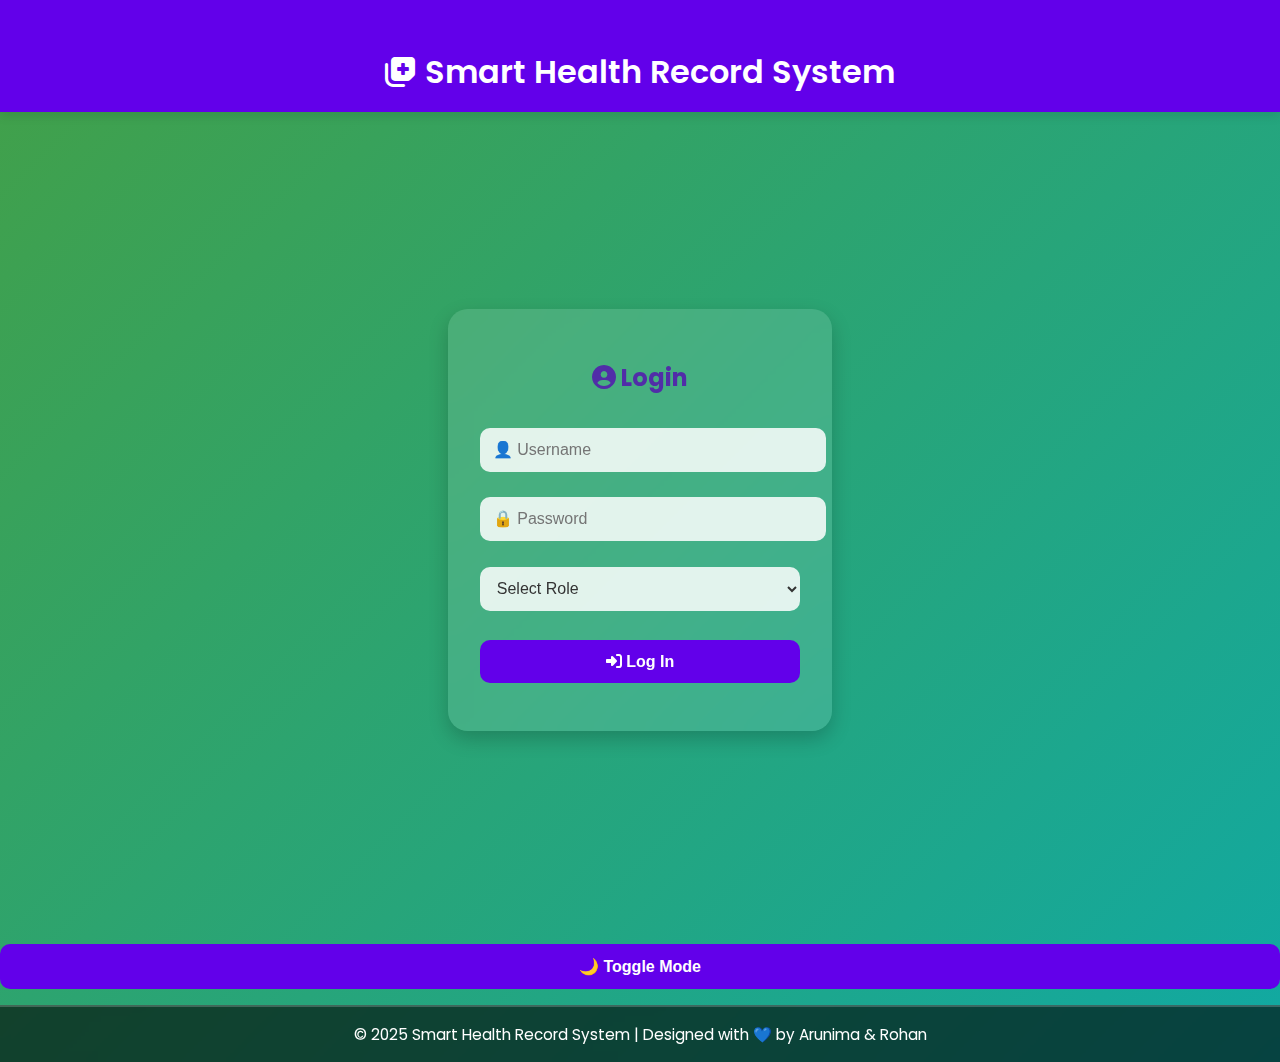
<file: index.html>
<!DOCTYPE html>
<html lang="en">
<head>
  <meta charset="UTF-8" />
  <meta name="viewport" content="width=device-width, initial-scale=1.0"/>
  <title>Login | Smart Health Record System</title>
  <link rel="stylesheet" href="style.css"/>
  <script src="script.js" defer></script>
  <link rel="stylesheet" href="https://cdnjs.cloudflare.com/ajax/libs/font-awesome/6.5.0/css/all.min.css"/>
  <link href="https://fonts.googleapis.com/css2?family=Poppins:wght@400;600&display=swap" rel="stylesheet">
  <style>
    body {
      margin: 0;
      font-family: 'Poppins', sans-serif;
      background: linear-gradient(-45deg, #8e24aa, #3949ab, #00acc1, #43a047);
      background-size: 400% 400%;
      animation: gradientShift 12s ease infinite;
      color: #fff;
    }
    @keyframes gradientShift {
      0% { background-position: 0% 50%; }
      50% { background-position: 100% 50%; }
      100% { background-position: 0% 50%; }
    }
    .header {
      text-align: center;
      padding: 3rem 1rem 1rem;
      font-size: 2rem;
      font-weight: 600;
      color: #fff;
      animation: fadeInDown 1s ease-in-out;
    }
    @keyframes fadeInDown {
      from { opacity: 0; transform: translateY(-20px); }
      to { opacity: 1; transform: translateY(0); }
    }
    .container {
      display: flex;
      justify-content: center;
      align-items: center;
      height: calc(100vh - 180px);
    }
    .card {
      background: rgba(255, 255, 255, 0.12);
      backdrop-filter: blur(10px);
      border-radius: 20px;
      padding: 2rem;
      width: 320px;
      box-shadow: 0 8px 20px rgba(0,0,0,0.2);
      text-align: center;
      animation: fadeInUp 1s ease-out;
    }
    @keyframes fadeInUp {
      from { opacity: 0; transform: translateY(20px); }
      to { opacity: 1; transform: translateY(0); }
    }
    input, select {
      width: 100%;
      padding: 0.8rem;
      margin: 0.8rem 0;
      border: none;
      border-radius: 10px;
      background: rgba(255, 255, 255, 0.85);
      font-size: 1rem;
      color: #333;
      transition: 0.3s ease;
    }
    input:focus, select:focus {
      outline: none;
      background: #fff;
      box-shadow: 0 0 5px #00acc1;
    }
    button {
      width: 100%;
      padding: 0.8rem;
      margin-top: 1rem;
      border: none;
      border-radius: 10px;
      background-color: #6200ea;
      color: white;
      font-weight: 600;
      font-size: 1rem;
      cursor: pointer;
      position: relative;
      overflow: hidden;
    }
    button::after {
      content: '';
      position: absolute;
      top: 0; left: 0;
      width: 0%; height: 100%;
      background: rgba(255, 255, 255, 0.2);
      transition: 0.4s;
    }
    button:hover::after {
      width: 100%;
    }
    .footer {
  text-align: center;
  padding: 1rem;
  font-size: 0.95rem;
  background-color: rgba(0, 0, 0, 0.6);  /* Dark semi-transparent background */
  color: #fff;
  border-top: 2px solid #ffffff33;
  backdrop-filter: blur(5px);  /* Optional: subtle glass effect */
}


  </style>
</head>
<body>
  <header class="header">
    <i class="fas fa-notes-medical"></i> Smart Health Record System
  </header>

  <div class="container">
    <div class="card">
      <h2><i class="fas fa-user-circle"></i> Login</h2>
      <input type="text" id="username" placeholder="👤 Username"/>
      <input type="password" id="password" placeholder="🔒 Password"/>
      <select id="role">
        <option value="">Select Role</option>
        <option value="doctor">🩺 Doctor</option>
        <option value="patient">👨‍⚕️ Patient</option>
      </select>
      <button onclick="login()"><i class="fas fa-sign-in-alt"></i> Log In</button>
      <div id="login-message" style="margin-top:1rem;"></div>
    </div>
  </div>
<div style="text-align: center; margin-bottom: 1rem;">
  <button onclick="toggleDarkMode()" aria-label="Toggle Dark Mode">
    🌙 Toggle Mode
  </button>
</div>


  <footer class="footer">© 2025 Smart Health Record System | Designed with 💙 by Arunima & Rohan</footer>
  <script>
    async function login() {
      const username = document.getElementById('username').value.trim();
      const password = document.getElementById('password').value;
      const role = document.getElementById('role').value;
      const msgDiv = document.getElementById('login-message');
      msgDiv.textContent = '';
      if (!username || !password || !role) {
        msgDiv.textContent = "Please fill all fields and select a role.";
        msgDiv.style.color = "yellow";
        return;
      }
      try {
        const res = await fetch('http://localhost:5000/login', {
          method: 'POST',
          headers: { 'Content-Type': 'application/json' },
          body: JSON.stringify({ username, password })
        });
        const data = await res.json();
        if (res.ok && data.role === role) {
          msgDiv.textContent = data.message;
          msgDiv.style.color = "lightgreen";
          // Optionally redirect based on role
          // window.location.href = role === "doctor" ? "doctor.html" : "patient.html";
        } else if (res.ok && data.role !== role) {
          msgDiv.textContent = "Role does not match credentials.";
          msgDiv.style.color = "orange";
        } else {
          msgDiv.textContent = data.message || "Login failed";
          msgDiv.style.color = "red";
        }
      } catch (err) {
        msgDiv.textContent = "Could not connect to server.";
        msgDiv.style.color = "red";
      }
    }
    // ...existing or placeholder for toggleDarkMode()...
  </script>
</body>
</html>
</file>
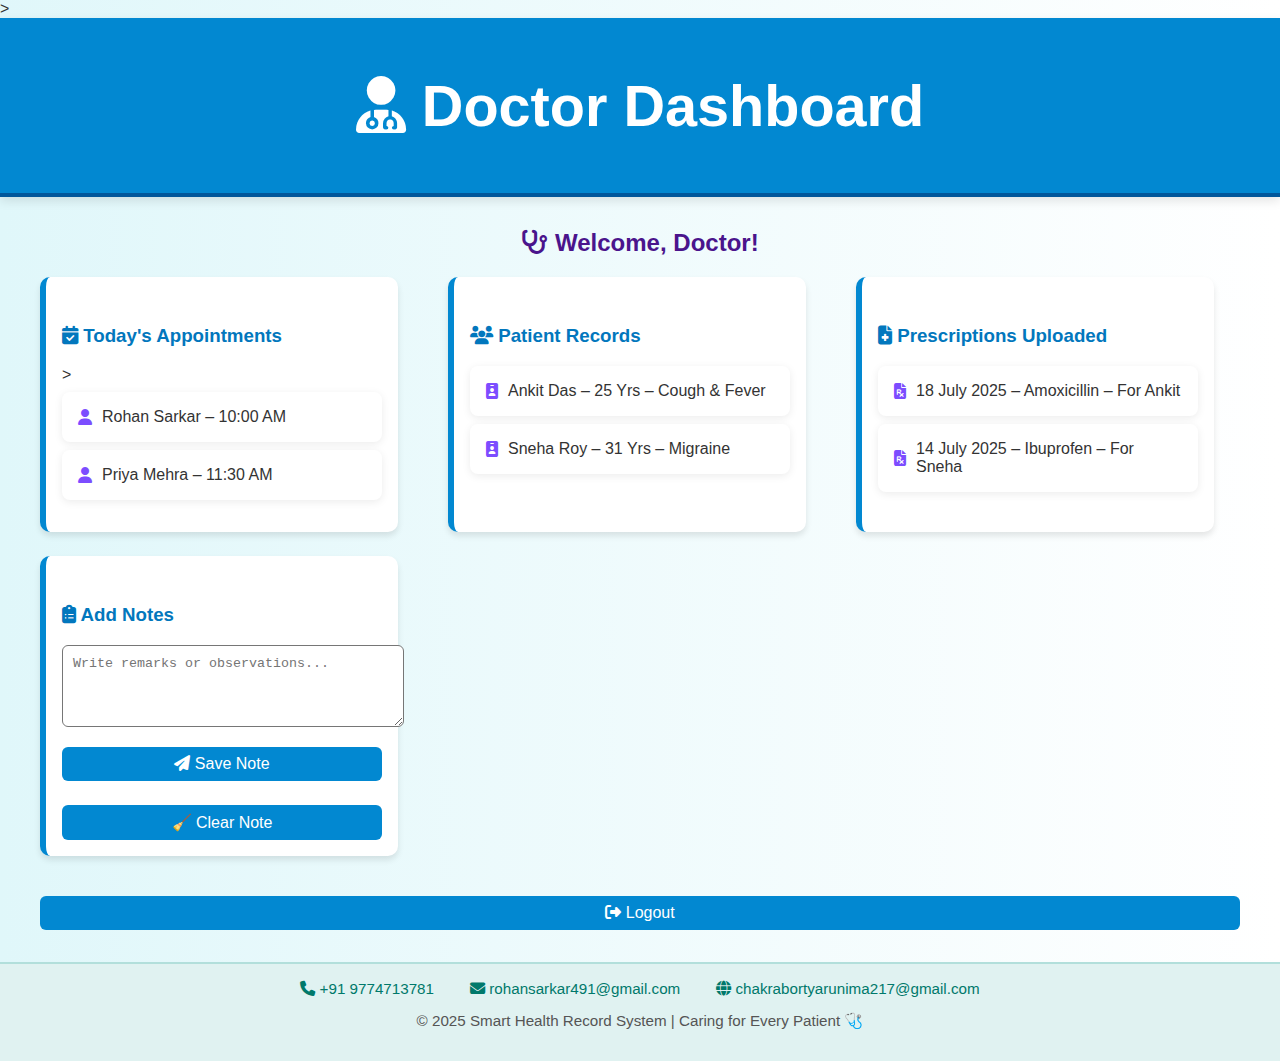
<file: doctor-dashboard.html>
<!DOCTYPE html>
<html lang="en">
<head>
  <meta charset="UTF-8" />
  <meta name="viewport" content="width=device-width, initial-scale=1.0" />
  <title>Doctor Dashboard</title>
  <link rel="stylesheet" href="style.css" />
  <link
    rel="stylesheet"
    href="https://cdnjs.cloudflare.com/ajax/libs/font-awesome/6.5.0/css/all.min.css"
    crossorigin="anonymous"
    referrerpolicy="no-referrer"
  />
  <style>
    body {
      background: linear-gradient(to right, #e0f7fa, #ffffff);
      font-family: 'Segoe UI', Tahoma, Geneva, Verdana, sans-serif;
      color: #333;
    }
    .header {
      background-color: #0288d1;
      color: white;
      padding: 1rem;
      text-align: center;
      border-bottom: 4px solid #01579b;
    }
    .dashboard {
      max-width: 1200px;
      margin: 2rem auto;
      padding: 0 1rem;
    }
    .dashboard-grid {
      display: grid;
      grid-template-columns: repeat(auto-fit, minmax(300px, 1fr));
      gap: 1.5rem;
    }
    .card {
      background-color: #ffffff;
      border-left: 6px solid #0288d1;
      padding: 1rem;
      border-radius: 10px;
      box-shadow: 0 4px 6px rgba(0,0,0,0.1);
    }
    .card h3 {
      color: #0277bd;
    }
    .footer {
      background-color: #e0f2f1;
      padding: 1rem;
      text-align: center;
      border-top: 2px solid #b2dfdb;
      margin-top: 2rem;
    }
    .footer-links a {
      color: #00796b;
      margin: 0 10px;
      text-decoration: none;
    }
    button {
      background-color: #0288d1;
      color: white;
      padding: 0.5rem 1rem;
      border: none;
      border-radius: 6px;
      cursor: pointer;
    }
    button:hover {
      background-color: #0277bd;
    }
  </style>
 >

</head>
<body>
  <header class="header">
    <h1><i class="fas fa-user-md"></i> Doctor Dashboard</h1>
  </header>

  <div class="dashboard">
    <h2><i class="fas fa-stethoscope"></i> Welcome, Doctor!</h2>
    <div class="dashboard-grid">
      <div class="card">
        <h3><i class="fas fa-calendar-check"></i> Today's Appointments</h3>
        <ul id="appointment-list">
>
          <li><i class="fas fa-user"></i> Rohan Sarkar – 10:00 AM</li>
          <li><i class="fas fa-user"></i> Priya Mehra – 11:30 AM</li>
        </ul>
      </div>
      <div class="card">
        <h3><i class="fas fa-users"></i> Patient Records</h3>
        <ul id="patient-list"></ul>

          <li><i class="fas fa-id-badge"></i> Ankit Das – 25 Yrs – Cough & Fever</li>
          <li><i class="fas fa-id-badge"></i> Sneha Roy – 31 Yrs – Migraine</li>
        </ul>
      </div>
      <div class="card">
        <h3><i class="fas fa-file-medical"></i> Prescriptions Uploaded</h3>
        <ul>
          <li><i class="fas fa-file-prescription"></i> 18 July 2025 – Amoxicillin – For Ankit</li>
          <li><i class="fas fa-file-prescription"></i> 14 July 2025 – Ibuprofen – For Sneha</li>
        </ul>
      </div>
      
      <div class="card">
  <h3><i class="fas fa-clipboard-list"></i> Add Notes</h3>
  <textarea id="doctor-note" placeholder="Write remarks or observations..." rows="4" style="width:100%; padding:10px; border-radius:6px;"></textarea>
  <button onclick="saveNote()" style="margin-top: 1rem;"><i class="fas fa-paper-plane"></i> Save Note</button>
  <p id="note-status" style="color: green; margin-top: 0.5rem;"></p>
  <button onclick="clearNote()">🧹 Clear Note</button>

</div>

    </div>
    <div style="text-align: center; margin-top: 2rem;">
      <button onclick="window.location.href='index.html'" aria-label="Logout">
        <i class="fas fa-sign-out-alt"></i> Logout
      </button>
    </div>
  </div>

  <footer class="footer">
    <div class="footer-links">
      <a href="#"><i class="fas fa-phone"></i> +91 9774713781</a>
      <a href="#"><i class="fas fa-envelope"></i> rohansarkar491@gmail.com</a>
      <a href="#"><i class="fas fa-globe"></i> chakrabortyarunima217@gmail.com</a>
    </div>
    <p>&copy; 2025 Smart Health Record System | Caring for Every Patient 🩺</p>
  </footer>
</body>
</html>
</file>
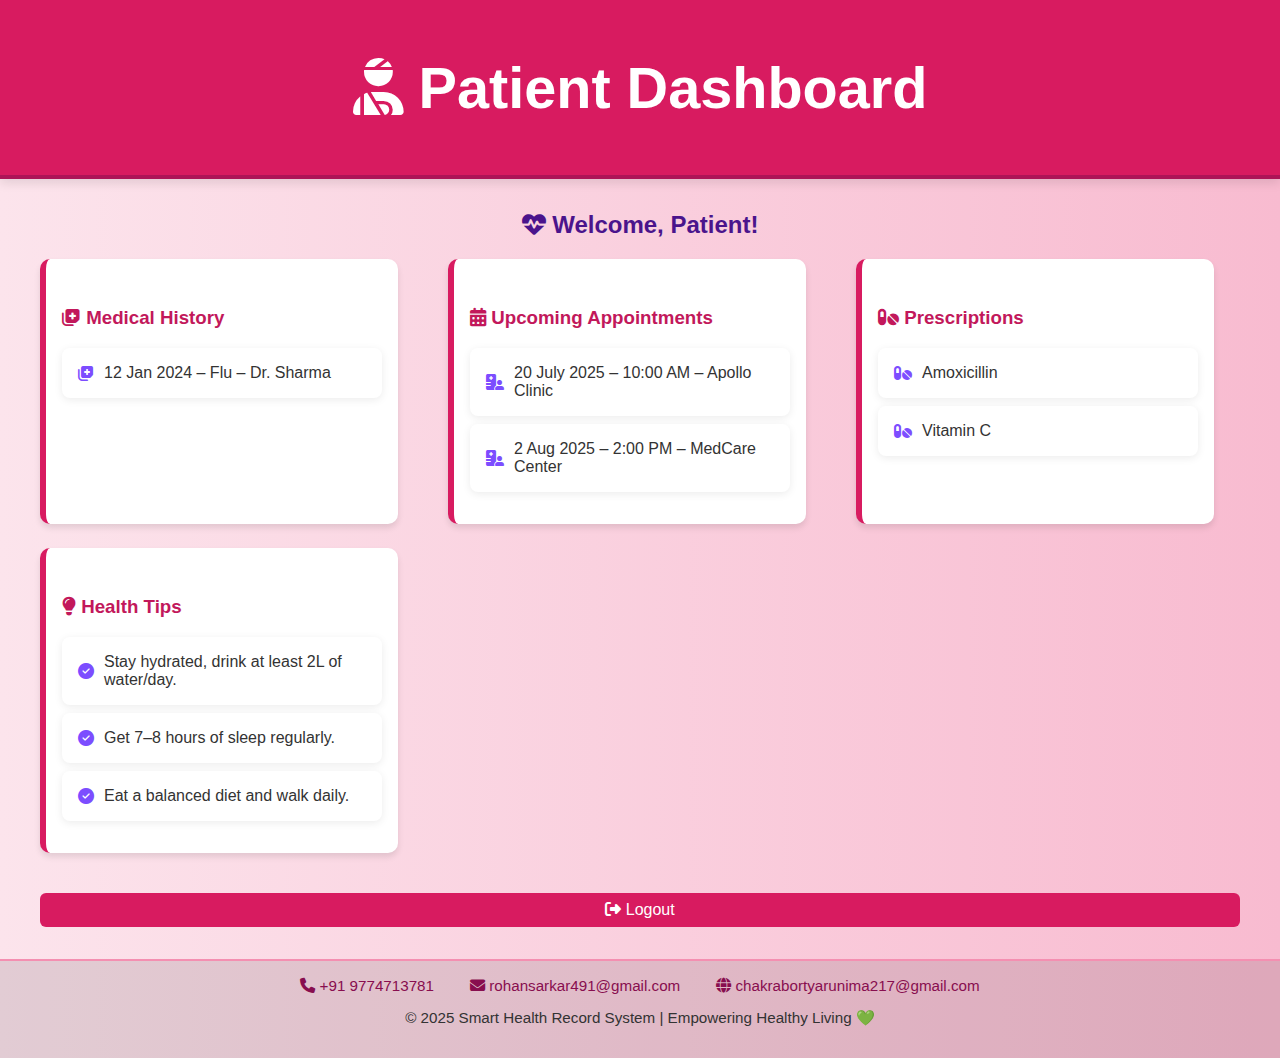
<file: patient-dashboard.html>
<!DOCTYPE html>
<html lang="en">
<head>
  <meta charset="UTF-8" />
  <meta name="viewport" content="width=device-width, initial-scale=1.0" />
  <title>Patient Dashboard</title>
  <link rel="stylesheet" href="style.css" />
  <link rel="stylesheet" href="https://cdnjs.cloudflare.com/ajax/libs/font-awesome/6.5.0/css/all.min.css" crossorigin="anonymous" referrerpolicy="no-referrer" />
  <script src="script.js" defer></script>
  <style>
    body {
      background: linear-gradient(to right, #fce4ec, #f8bbd0);
      font-family: 'Segoe UI', Tahoma, Geneva, Verdana, sans-serif;
      color: #333;
      transition: background-color 0.3s ease, color 0.3s ease;
    }
    .header {
      background-color: #d81b60;
      color: white;
      padding: 1rem;
      text-align: center;
      border-bottom: 4px solid #ad1457;
    }
    .dashboard {
      max-width: 1200px;
      margin: 2rem auto;
      padding: 0 1rem;
    }
    .dashboard-grid {
      display: grid;
      grid-template-columns: repeat(auto-fit, minmax(300px, 1fr));
      gap: 1.5rem;
    }
    .card {
      background-color: #fff;
      border-left: 6px solid #d81b60;
      padding: 1rem;
      border-radius: 10px;
      box-shadow: 0 4px 6px rgba(0,0,0,0.1);
      transition: background 0.3s ease, color 0.3s ease;
    }
    .card h3 {
      color: #c2185b;
    }
    .footer {
      background-color: rgba(0,0,0,0.1);
      padding: 1rem;
      text-align: center;
      border-top: 2px solid #f48fb1;
      margin-top: 2rem;
      color: #333;
      transition: background-color 0.3s ease, color 0.3s ease;
    }
    .footer-links a {
      color: #880e4f;
      margin: 0 10px;
      text-decoration: none;
    }
    button {
      background-color: #d81b60;
      color: white;
      padding: 0.5rem 1rem;
      border: none;
      border-radius: 6px;
      cursor: pointer;
    }
    button:hover {
      background-color: #c2185b;
    }
    .dark-mode {
      background: #1e1e1e;
      color: #eee;
    }
    .dark-mode .card {
      background: #2c2c2c;
      color: #eee;
    }
    .dark-mode .header {
      background-color: #4a148c;
      border-bottom: 4px solid #311b92;
    }
    .dark-mode .footer {
      background-color: #2c2c2c;
      color: #ccc;
      border-top: 2px solid #555;
    }
    .dark-mode button {
      background-color: #880e4f;
    }
    .dark-mode button:hover {
      background-color: #ad1457;
    }
  </style>
</head>
<body>
  <header class="header">
    <h1><i class="fas fa-user-injured"></i> Patient Dashboard</h1>
  </header>

  <div class="dashboard">
    <h2><i class="fas fa-heartbeat"></i> Welcome, Patient!</h2>
    
    <div class="dashboard-grid">
      <div class="card">
        <h3><i class="fas fa-notes-medical"></i> Medical History</h3>
        <ul id="history-list"></ul>
      </div>
      <div class="card">
        <h3><i class="fas fa-calendar-alt"></i> Upcoming Appointments</h3>
        <ul>
          <li><i class="fas fa-hospital-user"></i> 20 July 2025 – 10:00 AM – Apollo Clinic</li>
          <li><i class="fas fa-hospital-user"></i> 2 Aug 2025 – 2:00 PM – MedCare Center</li>
        </ul>
      </div>
      <div class="card">
        <h3><i class="fas fa-pills"></i> Prescriptions</h3>
        <ul id="prescription-list"></ul>
      </div>
      <div class="card">
        <h3><i class="fas fa-lightbulb"></i> Health Tips</h3>
        <ul>
          <li><i class="fas fa-check-circle"></i> Stay hydrated, drink at least 2L of water/day.</li>
          <li><i class="fas fa-check-circle"></i> Get 7–8 hours of sleep regularly.</li>
          <li><i class="fas fa-check-circle"></i> Eat a balanced diet and walk daily.</li>
        </ul>
      </div>
    </div>
    <div style="text-align: center; margin-top: 2rem;">
      <button onclick="logout()" aria-label="Logout">
        <i class="fas fa-sign-out-alt"></i> Logout
      </button>
    </div>
  </div>

  <footer class="footer">
    <div class="footer-links">
      <a href="#"><i class="fas fa-phone"></i> +91 9774713781</a>
      <a href="#"><i class="fas fa-envelope"></i> rohansarkar491@gmail.com</a>
      <a href="#"><i class="fas fa-globe"></i> chakrabortyarunima217@gmail.com</a>
    </div>
    <p>&copy; 2025 Smart Health Record System | Empowering Healthy Living 💚</p>
  </footer>
</body>
</html>
</file>
<file: style.css>
/* Updated Style for Smart Health Record System */

body {
  margin: 0;
  font-family: 'Poppins', sans-serif;
  background: linear-gradient(to right, #e3f2fd, #ede7f6);
  color: #333;
  transition: background-color 0.3s, color 0.3s;
}

.header {
  background-color: #6200ea;
  color: white;
  padding: 1.5rem;
  text-align: center;
  font-size: 1.8rem;
  position: relative;
  box-shadow: 0 4px 10px rgba(0, 0, 0, 0.1);
}

.main-nav {
  margin-top: 10px;
}

.main-nav a {
  color: #fff;
  text-decoration: none;
  margin: 0 12px;
  font-size: 1rem;
  transition: color 0.3s;
}

.main-nav a:hover {
  color: #c5cae9;
}

.container {
  display: flex;
  justify-content: center;
  align-items: center;
  padding: 3rem 1rem;
  min-height: calc(100vh - 200px);
}

.card {
  background-color: #fff;
  padding: 2rem;
  border-radius: 1rem;
  box-shadow: 0 8px 16px rgba(0, 0, 0, 0.1);
  width: 320px;
  transition: transform 0.3s ease-in-out;
}

.card:hover {
  transform: scale(1.02);
}

.card h2 {
  text-align: center;
  color: #512da8;
}

input,
select {
  width: 100%;
  padding: 0.75rem;
  margin: 0.75rem 0;
  border: 1px solid #ccc;
  border-radius: 0.5rem;
  font-size: 1rem;
  background-color: #fefefe;
}

button {
  background-color: #7c4dff;
  color: #fff;
  border: none;
  padding: 0.75rem;
  width: 100%;
  border-radius: 0.5rem;
  font-size: 1rem;
  cursor: pointer;
  margin-top: 0.5rem;
  transition: background-color 0.3s;
}

button:hover {
  background-color: #512da8;
}

.dashboard {
  padding: 2rem;
  max-width: 800px;
  margin: 0 auto;
}

.dashboard h2 {
  text-align: center;
  color: #4a148c;
}

.dashboard h3 {
  margin-top: 2rem;
  color: #6a1b9a;
}

.dashboard ul {
  list-style: none;
  padding: 0;
}

.dashboard li {
  background: #fff;
  margin: 0.5rem 0;
  padding: 1rem;
  border-radius: 0.5rem;
  box-shadow: 0 2px 8px rgba(0, 0, 0, 0.08);
  display: flex;
  align-items: center;
  font-size: 1rem;
}

.dashboard li i {
  margin-right: 10px;
  color: #7c4dff;
}

.footer {
  background-color: #ede7f6;
  color: #555;
  text-align: center;
  padding: 1.5rem;
  border-top: 1px solid #ddd;
  font-size: 0.95rem;
}

.footer-links {
  display: flex;
  justify-content: center;
  flex-wrap: wrap;
  gap: 1rem;
  margin-bottom: 0.8rem;
}

.footer-links a {
  text-decoration: none;
  color: #3f51b5;
  font-size: 0.95rem;
}

.footer-links a:hover {
  text-decoration: underline;
}

.accessibility-toolbar {
  position: fixed;
  top: 10px;
  right: 10px;
  z-index: 999;
}

.accessibility-toolbar button {
  font-size: 1rem;
  padding: 6px 10px;
  margin: 2px;
  background-color: #f3e5f5;
  border: 1px solid #ccc;
  border-radius: 6px;
  cursor: pointer;
}

.high-contrast {
  background-color: #000 !important;
  color: #fff !important;
}

.high-contrast .card,
.high-contrast .dashboard,
.high-contrast .footer,
.high-contrast .header {
  background-color: #111 !important;
  color: #fff !important;
}

.visually-hidden {
  position: absolute;
  left: -10000px;
  top: auto;
  width: 1px;
  height: 1px;
  overflow: hidden;
}

@media screen and (max-width: 768px) {
  .container {
    padding: 1rem;
  }

  .card {
    width: 90%;
  }

  .main-nav a {
    display: inline-block;
    margin: 6px;
  }

  .footer-links {
    flex-direction: column;
    gap: 0.5rem;
  }
}
body.dark-mode {
  background: linear-gradient(to right, #121212, #1e1e1e);
  color: #eee;
}

.dark-mode .card {
  background: rgba(255, 255, 255, 0.08);
  color: #eee;
}

.dark-mode input,
.dark-mode select {
  background-color: #222;
  color: #eee;
  border: 1px solid #555;
}

.dark-mode button {
  background-color: #bb86fc;
  color: #000;
}

.dark-mode .footer {
  background-color: #1c1c1c;
  color: #aaa;
  border-top: 1px solid #333;
}
</file>
